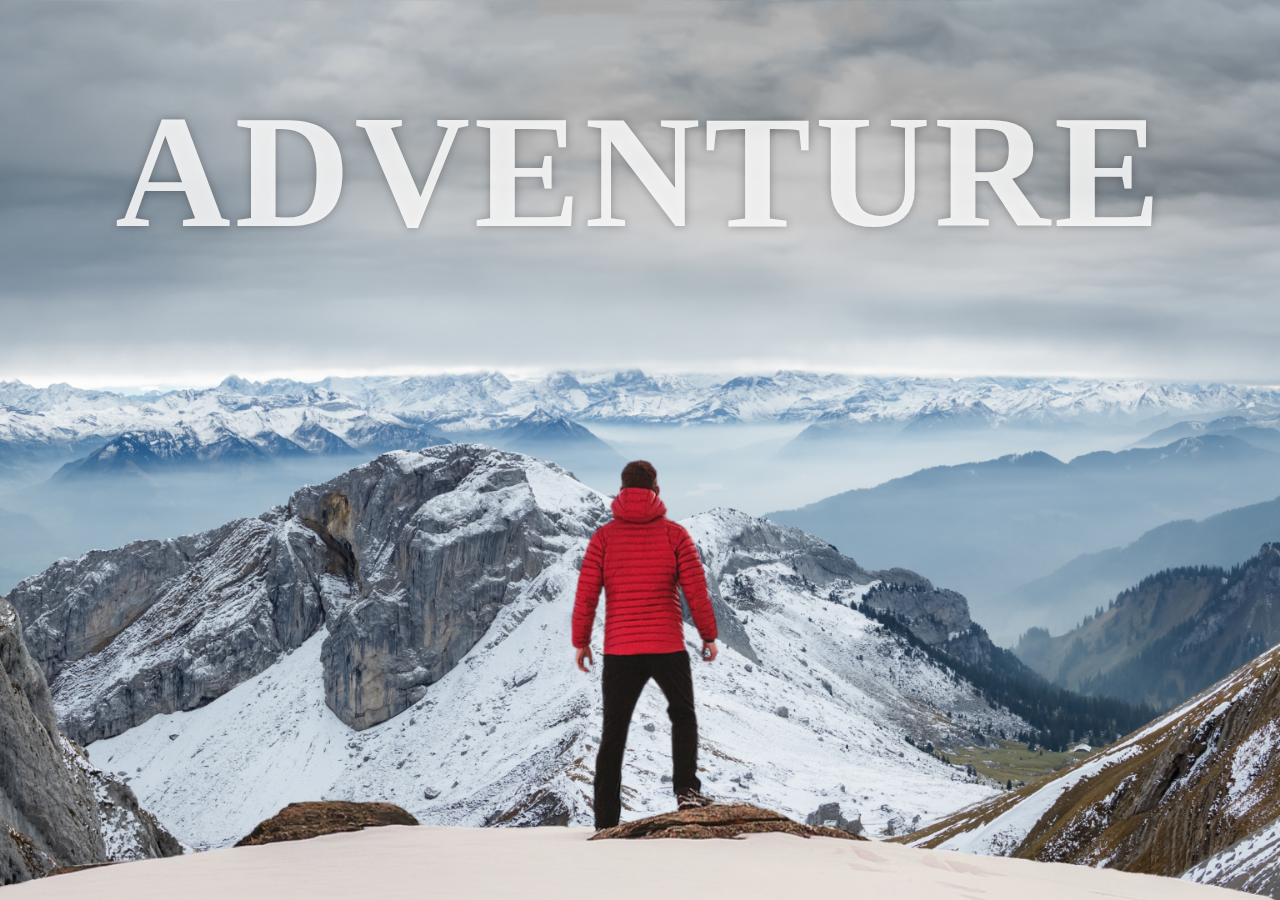
<file: index.html>
<!DOCTYPE html>
<html lang="en">
<head>
    <meta charset="UTF-8">
    <meta name="viewport" content="width=device-width, initial-scale=1.0">
    <title>ParallexEffect</title>
    <link rel="stylesheet" href="style.css">
    <link rel="icon" type="image/x-icon" href="fevicon.webp">

</head>
<body>
      <div id="wrapper">
          <div class="container">
            <img src="background.png" class="background" alt="loading">
            <img src="foreground.png" class="foreground" alt="loading">
            <h1>ADVENTURE</h1>
          </div>

        <section>

           <h2 class="SecHeading">Adventure Time</h2>
           <p class="text">Welcome to Adventure Time! This is a thrilling journey that will take you through exciting experiences.
            Discover the joy of exploring new places, facing challenges, and creating unforgettable memories.
            <br><br>
            Embark on a thrilling biking adventure that will test your skills and push your limits. Feel the adrenaline
            rush as you conquer rugged terrains and enjoy the breathtaking views along the way.
            <br><br>
            Experience the exhilaration of para gliding as you soar through the skies, feeling the wind in your hair
            and the freedom in your heart. Marvel at the stunning landscapes beneath you and embrace the thrill of
            flying like a bird.
            <br><br>
            Dive into the world of surfing and ride the waves like a pro. Feel the power of the ocean and the excitement
            of catching the perfect wave. Whether you're a beginner or an experienced surfer, this adventure will
            leave you wanting more.
            </p>

            <div class="bg bg1">
                <h2 class="desc">BIKING</h2>
            </div>

            <p class="text">Are you ready for an adventure of a lifetime? Join us on an adrenaline-fueled biking expedition where you'll
              tackle challenging terrains, navigate through scenic trails, and push your limits. Feel the thrill as you
              conquer steep inclines and descend through breathtaking landscapes.
              <br><br>
              Soar through the sky with para gliding and experience the freedom of flight. Embrace the breathtaking views
              as you glide through the clouds and feel the rush of adrenaline. It's a once-in-a-lifetime experience that
              will leave you with unforgettable memories.
              <br><br>
              Catch the perfect wave and ride the ocean's power with surfing. Whether you're a beginner or an experienced
              surfer, our expert instructors will guide you through the waves and help you master this exhilarating sport.
              Feel the rush of adrenaline as you ride the waves and connect with the energy of the ocean.
             </p>

             <div class="bg bg2">
              <h2 class="desc">PARA GLIDING</h2>
             </div>
          
            <p class="text">Are you ready for the ultimate thrill of para gliding? Take to the skies and experience the breathtaking
              sensation of soaring through the air. Feel the wind in your hair and the freedom in your heart as you
              glide effortlessly above the world.
              <br><br>
              Discover the beauty of nature from a whole new perspective as you navigate through the clouds and witness
              the stunning landscapes below. Whether you're an adrenaline junkie or seeking a memorable adventure, para
              gliding offers an unforgettable experience that will leave you craving for more.
            </p>

            <div class="bg bg3">
              <h2 class="desc">SURFING</h2>
            </div>
          
           <p class="text">Get ready to catch the perfect wave and experience the exhilaration of surfing. Feel the rush as you ride
            the ocean's powerful currents and embrace the freedom of the open water. Whether you're a seasoned surfer
            or a beginner looking to learn, there's nothing quite like the thrill of riding the waves.
            <br><br>
            Immerse yourself in the beauty of the sea, feel the cool ocean breeze against your face, and let the rhythm
            of the waves guide you. Surfing is not just a sport; it's a way of life. Explore the endless possibilities,
            challenge yourself, and create unforgettable memories on your surfboard.
            </p>

        </section>
      </div>
</body>
</html>
</file>
<file: style.css>
* {
    margin: 0;
    padding: 0;
    box-sizing: border-box;
}

body {
    overflow-x: hidden;
}

#wrapper {
    height: 100vh;
    overflow-x: hidden;
    perspective: 10px;
}

.container {
    position: relative;
    display: flex;
    justify-content: center;
    align-items: center;
    height: 100%;
    transform-style: preserve-3d;
    z-index: -1;
}

.background {
    transform: translateZ(-40px) scale(5);
}

.foreground {
    transform: translateZ(-20px) scale(3);
}

.background,
.foreground {
    position: absolute;
    height: 100%;
    width: 100%;
    z-index: -1;
    object-fit: cover;
}

h1 {
    position: absolute;
    top: 5rem;
    font-size: 10rem;
    letter-spacing: 4px;
    color: rgba(255, 255, 255, 0.845);
    text-shadow: 0 0 10px rgba(0, 0, 0, 0.3);
}

section {
    background-color: rgb(45, 45, 45);
    color: white;
    padding: 5rem 0;
}

.SecHeading {
    font-size: 5rem;
    padding: 0 10rem;
    text-align: center;
}

.text {
    text-align: center;
    font-size: 1.5rem;
    padding: 0 15rem;
    margin: 5rem 0;
}

.bg {
    position: relative;
    width: 100%;
    background-attachment: fixed;
    background-size: cover;
    background-position: center;
    height: 500px;
    margin-bottom: 5rem;
}

.desc {
    position: absolute;
    background-color: white;
    padding: 0.5rem 2.5rem;
    top: 50%;
    left: 50%;
    transform: translate(-50%, -50%);
    color: black;
    font-size: 3.5rem;
}

.bg1 {
    background-image: url(sport-1.jpg);
}

.bg2 {
    background-image: url(sport-2.jpg);
}

.bg3 {
    background-image: url(sport-3.jpg);
}

@media only screen and (max-width: 600px) {
    body {
        font-size: 0.8rem;
        padding: 0;
    }

    #wrapper {
        height: auto;
    }

    .container {
        flex-direction: column;
        align-items: stretch;
        height: auto;
    }

    .background {
        transform: none;
        height: 200px; /* Adjust as needed */
        width: 100%;
        object-fit: cover;
    }

    .foreground {
        display: none; /* Hide foreground image on mobile */
    }

    h1 {
        font-size: 5rem;
        top: 2rem;
        text-align: center;
    }

    section {
        padding: 2rem 1rem; /* Adjust as needed */
    }

    .SecHeading {
        font-size: 3rem;
        padding: 0 1rem;
        text-align: left;
    }

    .text {
        font-size: 1rem;
        padding: 0 1rem;
        margin: 2rem 0;
        text-align: left;
    }

    .bg {
        height: 300px; /* Adjust as needed */
        margin-bottom: 2rem;
    }

    .desc {
        font-size: 2rem;
        padding: 0.5rem 1rem;
    }
}
/* Additional Properties 

.container {
    flex-direction: column;
    text-align: center;
}

.section-text {
    max-width: 800px;
    margin: 0 auto;
}

.bg {
    position: relative;
    width: 100%;
    background-attachment: fixed;
    background-size: cover;
    background-position: center;
    height: 500px;
    margin-bottom: 5rem;
}

.desc {
    position: absolute;
    background-color: rgba(255, 255, 255, 0.8);
    padding: 0.5rem 2.5rem;
    top: 50%;
    left: 50%;
    transform: translate(-50%, -50%);
    color: black;
    font-size: 3.5rem;
    border-radius: 5px;
}

*/
</file>
